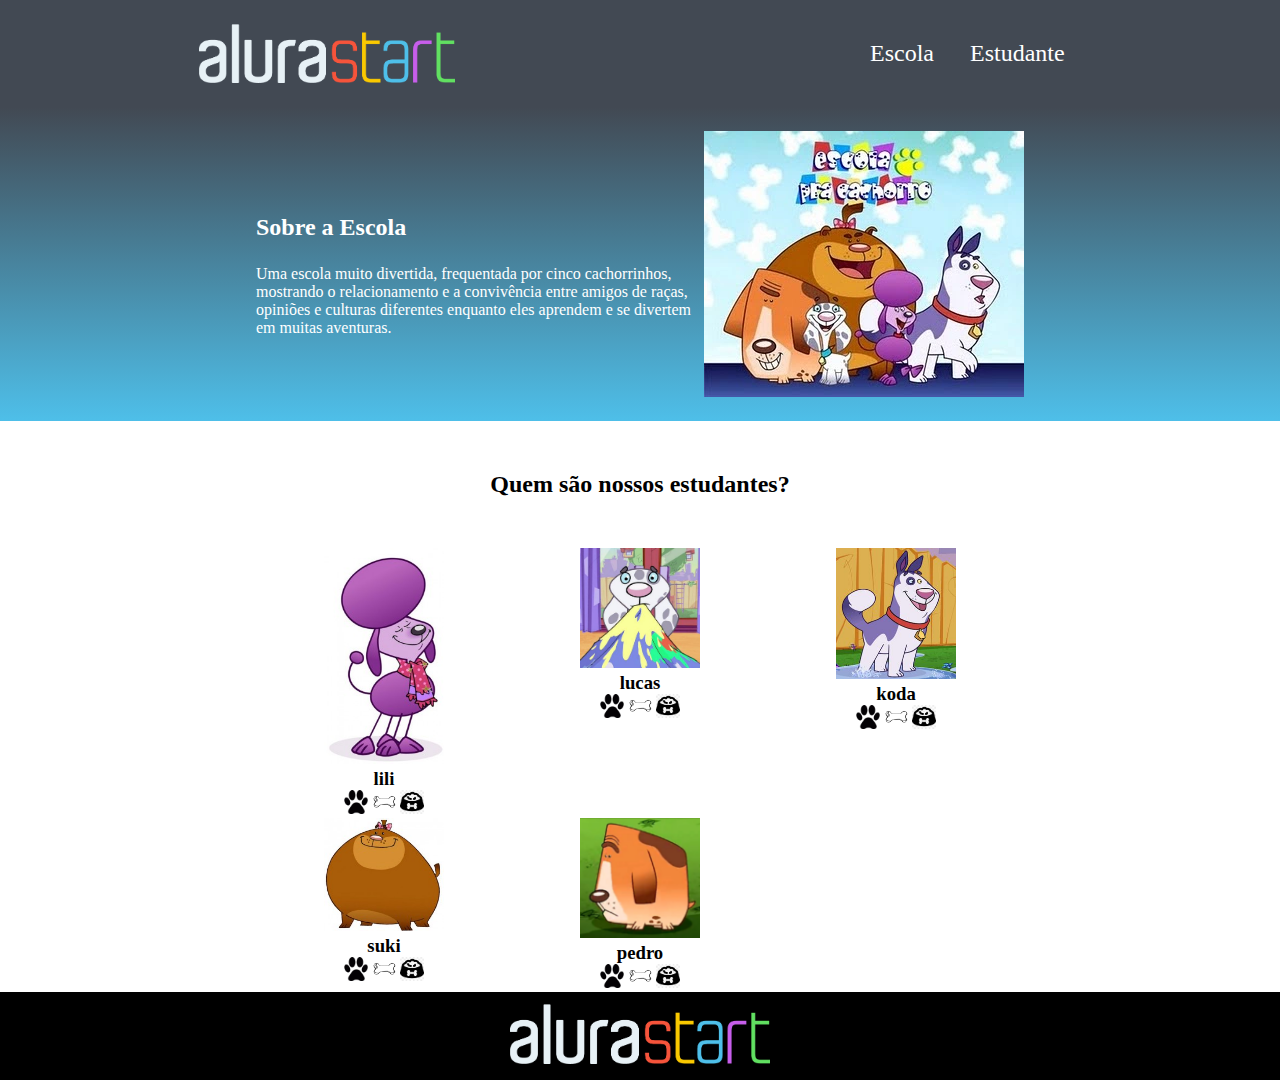
<file: index.html>
<!DOCTYPE html>
<html lang="en">
<head>
    <meta charset="UTF-8">
    <meta http-equiv="X-UA-Compatible" content="IE=edge">
    <meta name="viewport" content="width=device-width, initial-scale=1.0">
    <title>Document</title>
    <link rel="stylesheet" href="style.css">
</head>
<body>
    <header class="cabecalho">
        <img class="cabecalho-imagem" src= "alurastart logo .png" alt= "logo do alura start">
    <ul class="cabecalho-lista">
        <li class="cabecalho-lista-item">Escola</li>
        <li class="cabecalho-lista-item">Estudante</li>
    </ul>
    </header>
    <section class="escola">
        <div class="escola-div-conteudo">
            <h2 class="escola-titulo">Sobre a Escola</h2>
        <p class="escola-texto-um">Uma escola muito divertida, frequentada por cinco cachorrinhos, mostrando o relacionamento e a convivência entre amigos de raças,</p>
        <p class="escola-texto-dois">opiniões e culturas diferentes enquanto eles aprendem e se divertem em muitas aventuras.</p>
        </div>
        
        <img class="escola-imagem" src="escola_pra_cachorro_.jpg" alt="varios cachorrinhos">
    </section>
    <section class="estudante">
    <h2 class="estudante-titulo">Quem são nossos estudantes?</h2>
    <div class="estudante-todos">
        <span></span>
    <div class="estudante-div">
         <img class="estudante-imagem" src="lili.jpg" alt="foto da lili">
        <h3 class="estudante-nome">lili</h3>
        <img class="estudante-icone" src="pata.png" alt="icone pata">
        <img class="estudante-icone" src="oso,jpg" alt="icone oso">
        <img class="estudante-icone" src="potinho.jpg" alt="icone pote">
    </div>
    <div class="estudante-div">
        <img class="estudante-imagem" src="lucas.jpg" alt="foto do lucas">
       <h3 class="estudante-nome">lucas</h3>
       <img class="estudante-icone" src="pata.png" alt="icone pata">
       <img class="estudante-icone" src="oso,jpg" alt="icone oso">
       <img class="estudante-icone" src="potinho.jpg" alt="icone pote">
    </div>
    <div class="estudante-div">
        <img class="estudante-imagem" src="koda.jpg" alt="foto do koda">
       <h3 class="estudante-nome">koda</h3>
       <img class="estudante-icone" src="pata.png" alt="icone pata">
       <img class="estudante-icone" src="oso,jpg" alt="icone oso">
       <img class="estudante-icone" src="potinho.jpg" alt="icone pote">
    </div>
    <span></span>
    <span></span>
    <div class="estudante-div">
        <img class="estudante-imagem" src="suki.jpg" alt="foto da suki">
       <h3 class="estudante-nome">suki</h3>
       <img class="estudante-icone" src="pata.png" alt="icone pata">
       <img class="estudante-icone" src="oso,jpg" alt="icone oso">
       <img class="estudante-icone" src="potinho.jpg" alt="icone pote">
    </div>
    <div class="estudante-div">
        <img class="estudante-imagem" src="pedro.png" alt="foto do pedro">
       <h3 class="estudante-nome">pedro</h3>
       <img class="estudante-icone" src="pata.png" alt="icone pata">
       <img class="estudante-icone" src="oso,jpg" alt="icone oso">
       <img class="estudante-icone" src="potinho.jpg" alt="icone pote">
    </div>

</div>
</section>

<footer class="rodape">
<img class="rodape-imagem" src="alurastart logo .png" alt="logo da alura start">
</footer>
</body>

</html>
</file>
<file: style.css>
*{
    margin: 0;
    padding: 0;
}

.cabecalho {
    background-color: #424953;
    color: white;
    display: flex;
    justify-content: space-around;
    align-items: center;
    padding: 24px 0;
}

.cabecalho-imagem{
    width: 20%

}
.cabecalho-lista-item{
    display: inline-block;
    margin: 0 16px;
    font-size: 24px;
}

.escola-imagem{
    width: 25%;
}

.escola{
    background-image: linear-gradient(#424953,#4EBFE9);
    color: white;
    display: flex;
    justify-content: center;
    align-items: center;
    padding: 24px 0;
}

.escola-div-conteudo{
    width: 35%;
}
.escola-titulo{
    padding: 24px 0;
}


.estudante-imagem{
    width: 120px;
}

.estudante-icone{
    width: 24px;
}

.estudante-div{
    text-align: center;
}

.estudante-titulo{
    text-align: center;
    padding: 50px 0;
}

.estudante-todos{
    display: grid;
    grid-template-columns: 20% 20% 20% 20% 20%;
}

.rodape{
    background-color: black;
    text-align: center;
}

.rodape-imagem{
    height: 60px;
    padding: 12px 0;
   
}
</file>
